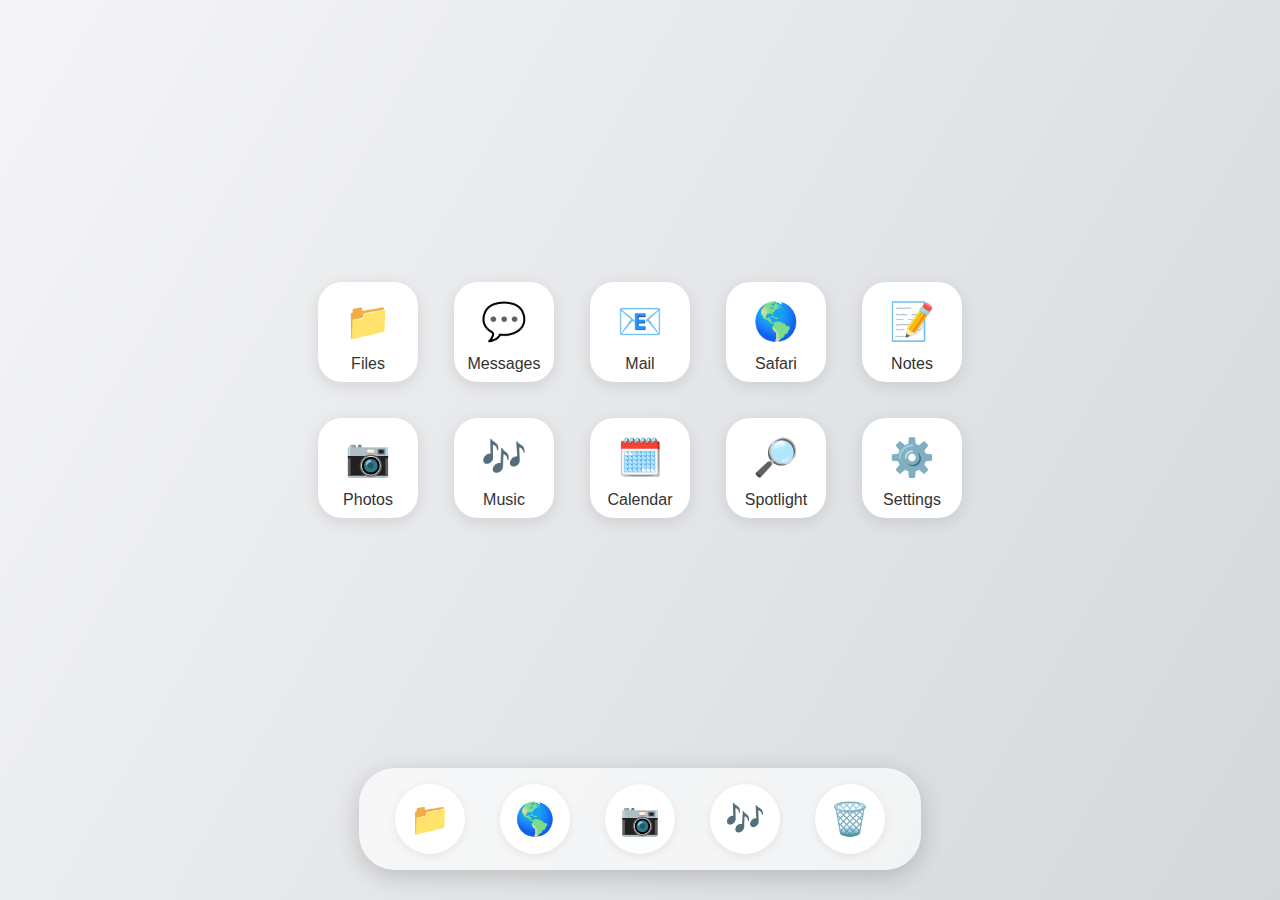
<file: apple-like-gui.html>
<!DOCTYPE html>
<html lang="en">
<head>
  <meta charset="UTF-8">
  <title>Apple-like GUI</title>
  <meta name="viewport" content="width=device-width, initial-scale=1.0">
  <style>
    body {
      background: linear-gradient(120deg, #f5f5f7 0%, #d4d8db 100%);
      font-family: 'San Francisco', 'Helvetica Neue', Arial, sans-serif;
      margin: 0;
      min-height: 100vh;
      display: flex;
      flex-direction: column;
      align-items: center;
      justify-content: center;
    }
    .launchpad {
      display: grid;
      grid-template-columns: repeat(5, 100px);
      grid-gap: 36px;
      margin-bottom: 100px;
      padding: 50px 0;
    }
    .icon {
      display: flex;
      flex-direction: column;
      align-items: center;
      background: #fff;
      box-shadow: 0 4px 16px rgba(0,0,0,0.10);
      border-radius: 24px;
      width: 100px;
      height: 100px;
      transition: transform 0.15s;
      cursor: pointer;
    }
    .icon:hover {
      transform: translateY(-8px) scale(1.08);
      box-shadow: 0 8px 32px rgba(0,0,0,0.15);
    }
    .icon-emoji {
      font-size: 2.3em;
      margin-top: 18px;
    }
    .icon-label {
      margin-top: 12px;
      font-size: 1em;
      color: #333;
      text-shadow: 0 1px 0 #fff;
    }
    .dock {
      position: fixed;
      bottom: 30px;
      left: 50%;
      transform: translateX(-50%);
      display: flex;
      gap: 35px;
      background: rgba(255,255,255,0.64);
      padding: 16px 36px;
      border-radius: 36px;
      box-shadow: 0 6px 24px rgba(0,0,0,0.18);
      z-index: 10;
    }
    .dock-icon {
      width: 70px;
      height: 70px;
      border-radius: 50%;
      background: #fff;
      display: flex;
      align-items: center;
      justify-content: center;
      font-size: 2em;
      transition: box-shadow 0.15s, transform 0.15s;
      cursor: pointer;
      box-shadow: 0 2px 8px rgba(0,0,0,0.08);
    }
    .dock-icon:hover {
      transform: scale(1.08);
      box-shadow: 0 6px 20px rgba(0,0,0,0.14);
    }
  </style>
</head>
<body>
  <div class="launchpad">
    <div class="icon">
      <div class="icon-emoji">📁</div>
      <div class="icon-label">Files</div>
    </div>
    <div class="icon">
      <div class="icon-emoji">💬</div>
      <div class="icon-label">Messages</div>
    </div>
    <div class="icon">
      <div class="icon-emoji">📧</div>
      <div class="icon-label">Mail</div>
    </div>
    <div class="icon">
      <div class="icon-emoji">🌎</div>
      <div class="icon-label">Safari</div>
    </div>
    <div class="icon">
      <div class="icon-emoji">📝</div>
      <div class="icon-label">Notes</div>
    </div>
    <div class="icon">
      <div class="icon-emoji">📷</div>
      <div class="icon-label">Photos</div>
    </div>
    <div class="icon">
      <div class="icon-emoji">🎶</div>
      <div class="icon-label">Music</div>
    </div>
    <div class="icon">
      <div class="icon-emoji">🗓️</div>
      <div class="icon-label">Calendar</div>
    </div>
    <div class="icon">
      <div class="icon-emoji">🔎</div>
      <div class="icon-label">Spotlight</div>
    </div>
    <div class="icon">
      <div class="icon-emoji">⚙️</div>
      <div class="icon-label">Settings</div>
    </div>
  </div>
  <div class="dock">
    <div class="dock-icon" title="Finder">📁</div>
    <div class="dock-icon" title="Safari">🌎</div>
    <div class="dock-icon" title="Photos">📷</div>
    <div class="dock-icon" title="Music">🎶</div>
    <div class="dock-icon" title="Trash">🗑️</div>
  </div>
</body>
</html>
</file>
